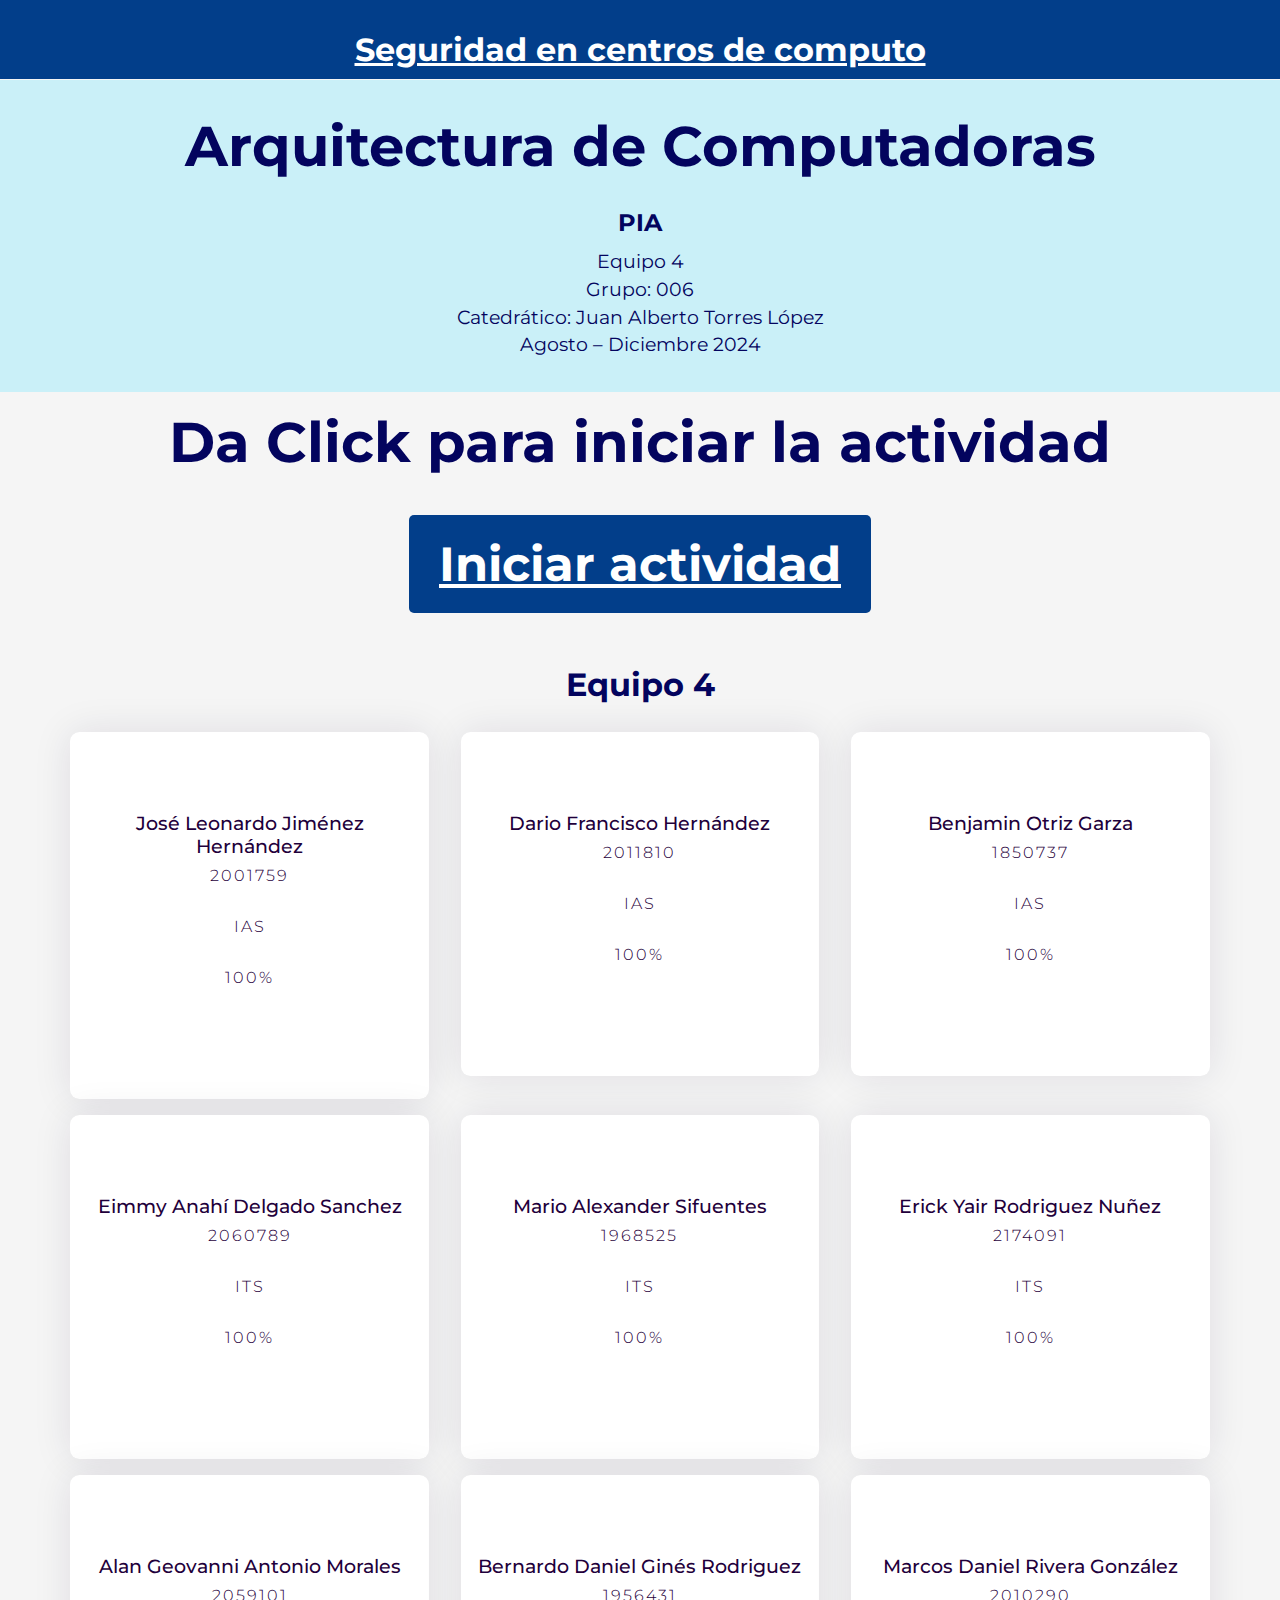
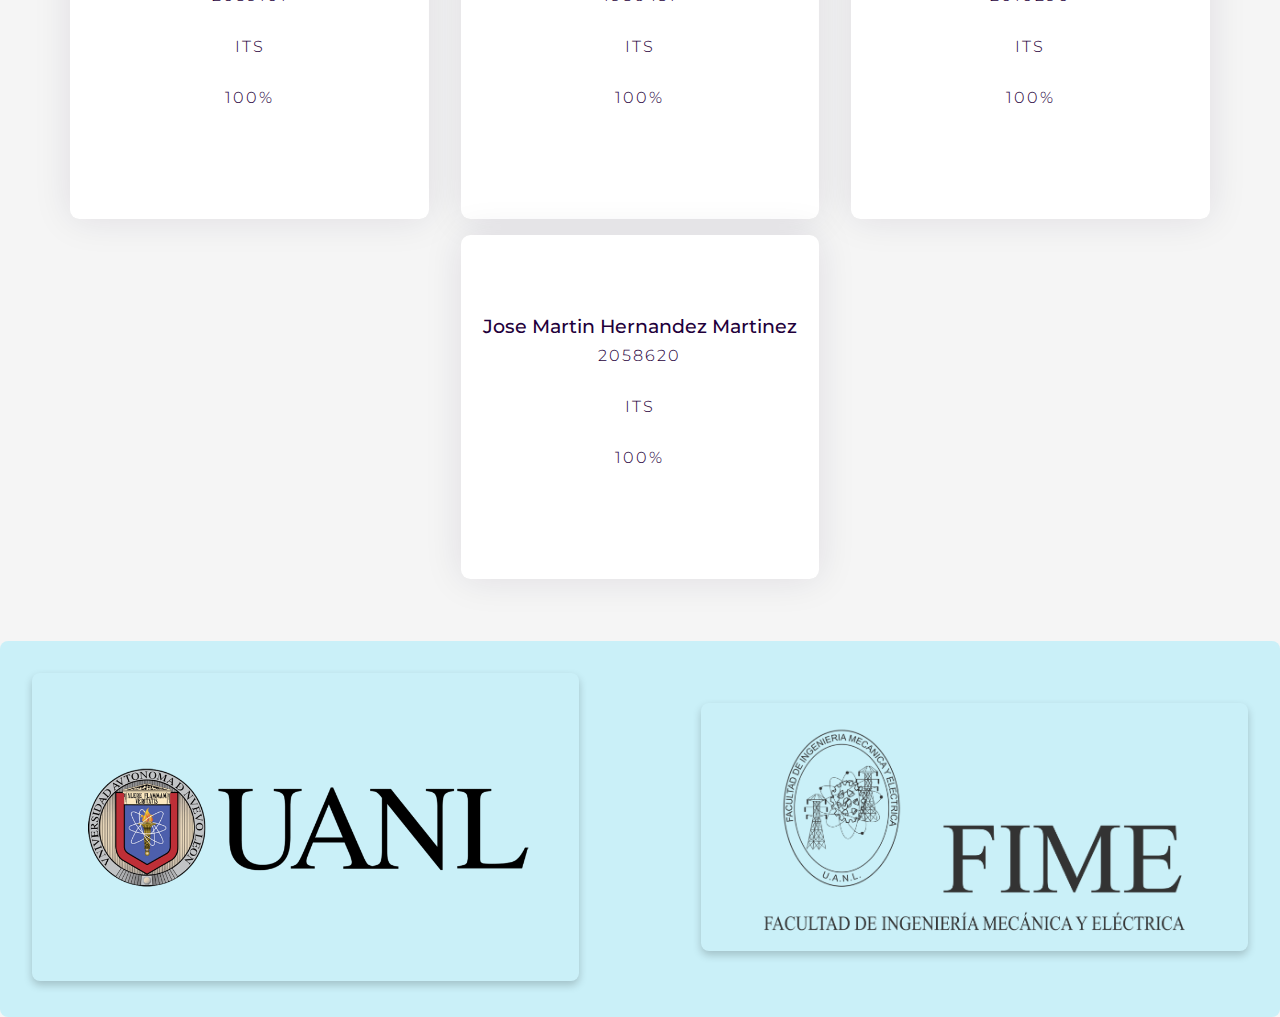
<file: index.html>
<!DOCTYPE html>
<html lang="es">
<head>
   <meta name="viewport" content="width=device-width, initial-scale=1.0" />
   <meta charset="UTF-8">
   <title>Seguridad en centros de cómputo</title>
   <link rel="shortcut icon" type="image/png" href="res/logo.png">
   <link rel="stylesheet" href="./assets/styles/global.css">
   <link rel="stylesheet" href="./assets/styles/header.css">
   <link rel="preconnect" href="https://fonts.googleapis.com">
   <link rel="preconnect" href="https://fonts.gstatic.com" crossorigin>
   <link href="https://fonts.googleapis.com/css2?family=Montserrat:ital,wght@0,100..900;1,100..900&display=swap" rel="stylesheet">
</head>

<body>

    <header class="header">
        <a href="#" class="header__link">
            <h1 class="header__texto"><a href="index.html">Seguridad en centros de computo</a></h1>
        </a>
        <br>    
    </header>

    <section class="blue-section">
    <h1>Arquitectura de Computadoras</h1>
    <h2>PIA</h2>
    <p>Equipo 4</p>
    <p>Grupo: 006</p>
    <p>Catedrático: Juan Alberto Torres López</p>
    <p>Agosto – Diciembre 2024</p>
</section>

<section>
    <!--AAAAAAAAAAAAAAAA-->
    <h1>Da Click para iniciar la actividad</h1>
    <br>
    <button class="primary-button"><a href="captcha.html">Iniciar actividad</a></button>
    <p id="mensaje"></p>
    <script src="script.js"></script>
</section>


<section class="team-section">
    <h2 class="team-title">Equipo 4</h2>
    
    <!-- Primera Fila (3 tarjetas) -->
    <div class="row first-row">
        <!-- Column 1 -->
        <div class="column">
            <div class="card">
                <h3>José Leonardo Jiménez Hernández</h3>
                <p>2001759</p>
                <p>IAS</p>
                <p>100%</p>
            </div>
        </div>
        
        <!-- Column 2 -->
        <div class="column">
            <div class="card">
                <h3>Dario Francisco Hernández</h3>
                <p>2011810</p>
                <p>IAS</p>
                <p>100%</p>
            </div>
        </div>

        <!-- Column 3 -->
        <div class="column">
            <div class="card">
                <h3>Benjamin Otriz Garza</h3>
                <p>1850737</p>
                <p>IAS</p>
                <p>100%</p>
            </div>
        </div>
    </div>

    <!-- Segunda Fila (3 tarjetas) -->
    <div class="row second-row">
        <!-- Column 4 -->
        <div class="column">
            <div class="card">
                <h3>Eimmy Anahí Delgado Sanchez</h3>
                <p>2060789</p>
                <p>ITS</p>
                <p>100%</p>
            </div>
        </div>

        <!-- Column 5 -->
        <div class="column">
            <div class="card">
                <h3>Mario Alexander Sifuentes</h3>
                <p>1968525</p>
                <p>ITS</p>
                <p>100%</p>
            </div>
        </div>

        <!-- Column 6 -->
        <div class="column">
            <div class="card">
                <h3>Erick Yair Rodriguez Nuñez</h3>
                <p>2174091</p>
                <p>ITS</p>
                <p>100%</p>
            </div>
        </div>
    </div>
    <!-- Tercera Fila (1 tarjeta) -->
    <div class="row second-row">
        <!-- Column 4 -->
        <div class="column">
            <div class="card">
                <h3>Alan Geovanni Antonio Morales</h3>
                <p>2059101</p>
                <p>ITS</p>
                <p>100%</p>
            </div>
        </div>

        <!-- Column 5 -->
        <div class="column">
            <div class="card">
                <h3>Bernardo Daniel Ginés Rodriguez</h3>
                <p>1956431</p>
                <p>ITS</p>
                <p>100%</p>
            </div>
        </div>

        <!-- Column 6 -->
        <div class="column">
            <div class="card">
                <h3>Marcos Daniel Rivera González</h3>
                <p>2010290</p>
                <p>ITS</p>
                <p>100%</p>
            </div>
        </div>
    </div>
    <!-- Cuarta Fila (1 tarjeta) -->
    <div class="row third-row">
        <!-- Column 7 -->
        <div class="column">
            <div class="card">
                <h3>Jose Martin Hernandez Martinez</h3>
                <p>2058620</p>
                <p>ITS</p>
                <p>100%</p>
            </div>
        </div>
    </div>
    
</section>

<br>
<br>
<!---LOGOS-->
<section class="image-section">
  <div class="image-container">
      <img src="assets/img/UANL-Logo.png" alt="Imagen Izquierda">
  </div>
  <div class="image-container">
      <img src="assets/img/fime-logo-negro.png" alt="Imagen Derecha">
  </div>
</section>
</body>
</html>
</file>
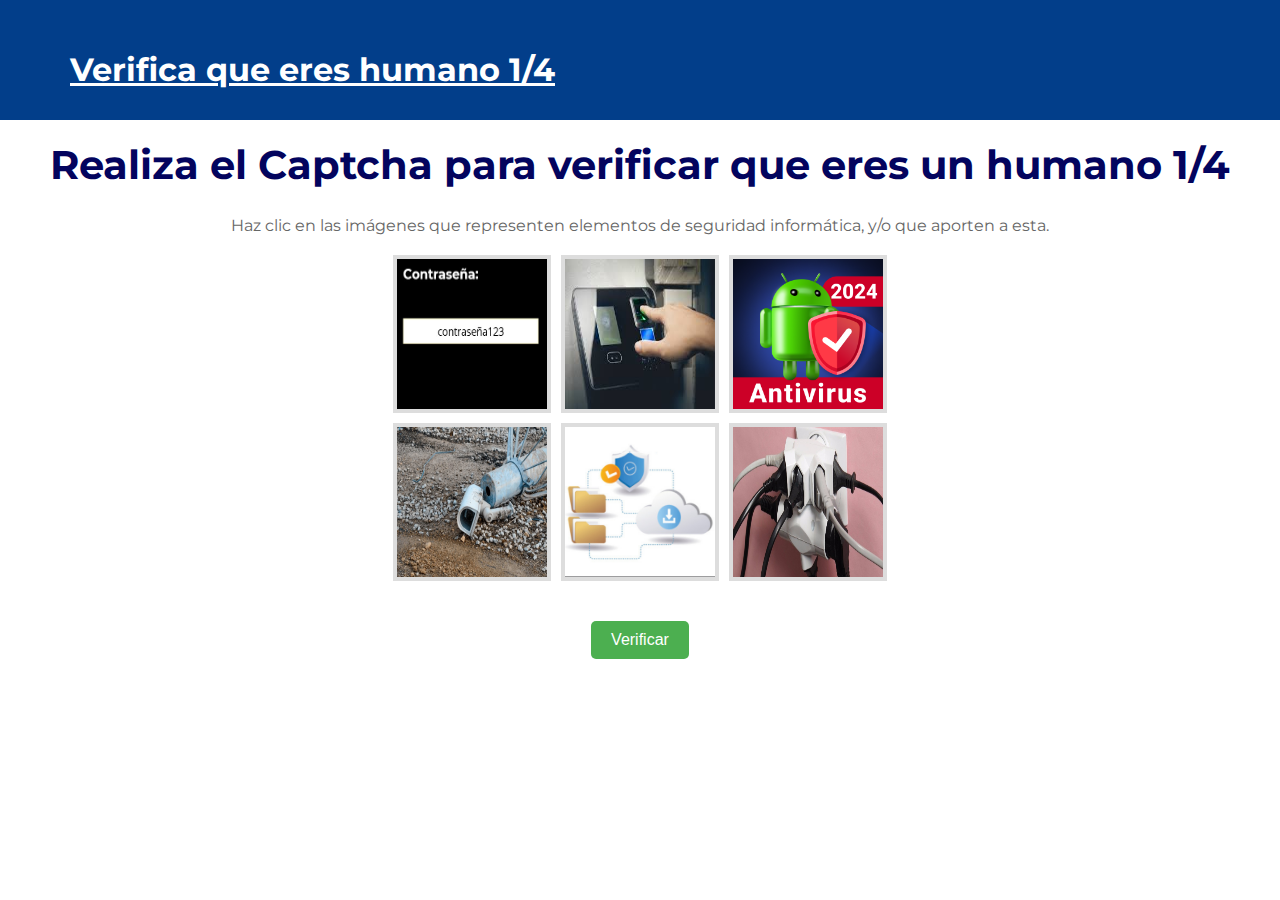
<file: captcha.html>
<!DOCTYPE html>
<html lang="es">
<head>
   <meta name="viewport" content="width=device-width, initial-scale=1.0" />
   <meta charset="UTF-8">
   <title>Seguridad en centros de cómputo</title>
   <link rel="shortcut icon" type="image/png" href="res/logo.png">
   <link rel="stylesheet" href="./assets/styles/captcha.css">
   <link rel="stylesheet" href="./assets/styles/header.css">
   <link rel="preconnect" href="https://fonts.googleapis.com">
   <link rel="preconnect" href="https://fonts.gstatic.com" crossorigin>
   <link href="https://fonts.googleapis.com/css2?family=Montserrat:ital,wght@0,100..900;1,100..900&display=swap" rel="stylesheet">
</head>

<body>
    <header class="header">
        <a href="#" class="header__link">
            <h1 class="header__texto"><a href="index.html">Verifica que eres humano 1/4</a></h1>
        </a>    
    </header>

<section class="contenido">
<h1>Realiza el Captcha para verificar que eres un humano 1/4</h1>
<p>Haz clic en las imágenes que representen elementos de seguridad informática, y/o que aporten a esta.</p>
</section>

<div class="captcha-container">
    <img src="assets/img/messiSalva.jpeg" alt="Mala contraseña" onclick="seleccionarImagen(this, 0)">
    <img src="assets/img/biometrico.jpg" alt="Verificación biometrica" onclick="seleccionarImagen(this, 1)">
    <img src="assets/img/antvirunnamed.png" alt="Antivirus" onclick="seleccionarImagen(this, 2)">
    <img src="assets/img/brokencamera.jpg" alt="0 Vigilancia" onclick="seleccionarImagen(this, 3)">
    <img src="assets/img/Respaldos.jpeg" alt="Respaldos de Seguridad" onclick="seleccionarImagen(this, 4)">
    <img src="assets/img/enchufes.jpg" alt="Sobrecarga de enchufes" onclick="seleccionarImagen(this, 5)">
</div>

<button onclick="verificarCaptcha()">Verificar</button>

<div id="mensaje"></div>

<script>
    // Almacena el estado de selección de cada imagen
    const seleccion = [false, false, false, false, false, false];

    // Índices de las imágenes correctas
    const correctIndexes = [1, 2, 4];

    // Función para seleccionar/deseleccionar una imagen
    function seleccionarImagen(img, index) {
        seleccion[index] = !seleccion[index];  // Alterna el estado de selección
        img.classList.toggle('selected'); // Cambia la clase visualmente
    }

    // Función para verificar el CAPTCHA
    function verificarCaptcha() {
        // Verifica que solo las imágenes correctas estén seleccionadas
        const isCorrect = correctIndexes.every(index => seleccion[index]) && 
                          seleccion.filter((isSelected, index) => isSelected && !correctIndexes.includes(index)).length === 0;

        const mensaje = document.getElementById('mensaje');
        if (isCorrect) {
            mensaje.textContent = '¡Correcto! Aquí tienes la pista: "F1reW4ll"';
            mensaje.style.color = "green";
            setTimeout(() => {
                window.location.href = "touring.html";
            }, 1000);
        } else {
            mensaje.textContent = 'Intenta de nuevo. Solo selecciona las imágenes de seguridad.';
            mensaje.style.color = "red";
        }
    }
</script>
</body>
</html>
</file>
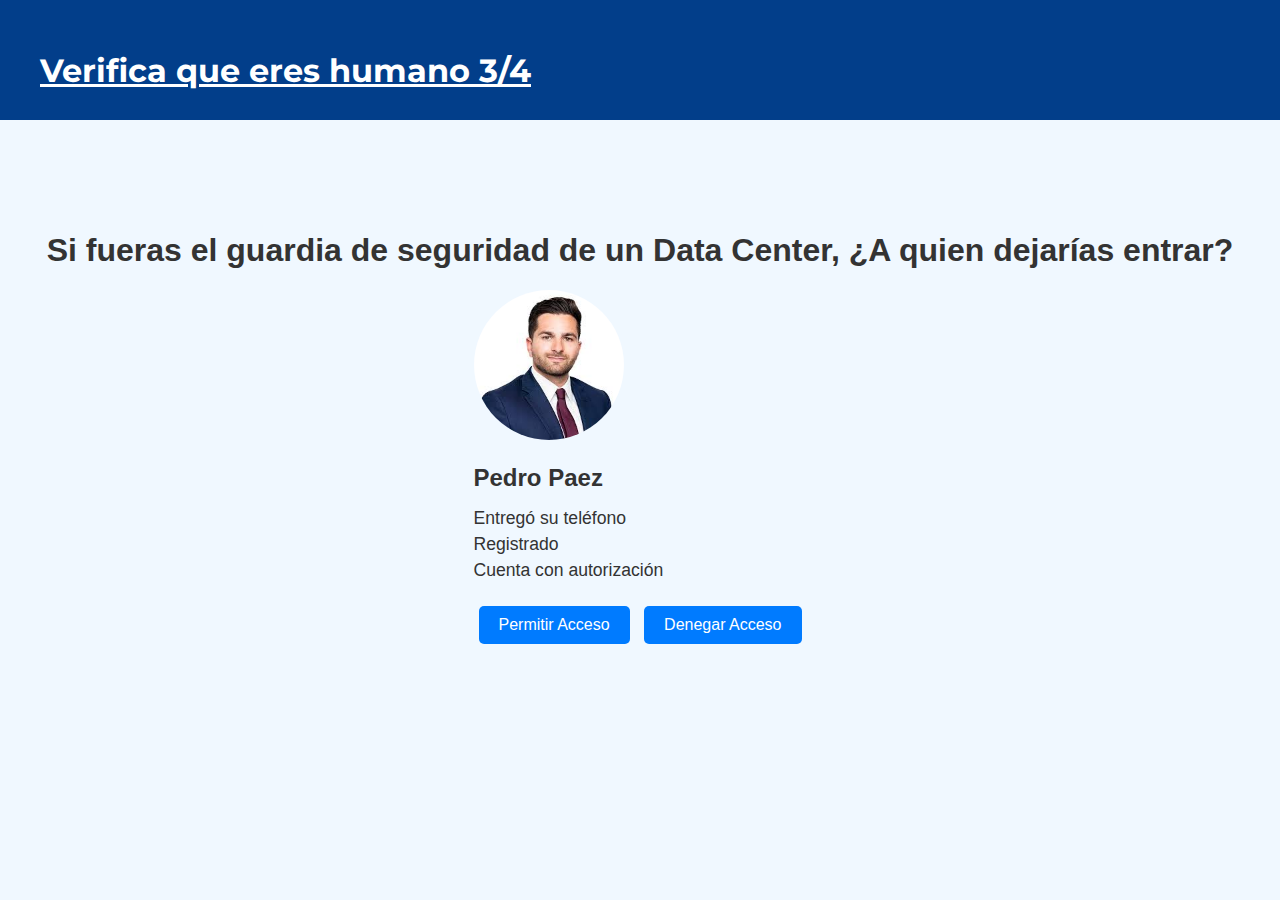
<file: dataCenter.html>
<!DOCTYPE html>
<html lang="es">
<head>
   <meta name="viewport" content="width=device-width, initial-scale=1.0" />
   <meta charset="UTF-8">
   <title>Seguridad en centros de cómputo</title>
   <link rel="shortcut icon" type="image/png" href="res/logo.png">
   <link rel="stylesheet" href="./assets/styles/data.css">
   <link rel="stylesheet" href="./assets/styles/header.css">
   <link rel="preconnect" href="https://fonts.googleapis.com">
   <link rel="preconnect" href="https://fonts.gstatic.com" crossorigin>
   <link href="https://fonts.googleapis.com/css2?family=Montserrat:ital,wght@0,100..900;1,100..900&display=swap" rel="stylesheet">
</head>

<body>
<header class="header">
    <a href="#" class="header__link">
        <h1 class="header__texto"><a href="index.html">Verifica que eres humano 3/4</a></h1>
    </a>    
</header>

<section>
    <h1>Si fueras el guardia de seguridad de un Data Center, ¿A quien dejarías entrar?</h1>
    </section>
    

<section class="guardia">
    <div class="persona">
        <img id="persona-imagen" src="" alt="Foto de la persona">
        <h2 id="persona-nombre"></h2>
        <ul id="persona-parametros"></ul>
        <div class="botones">
            <button onclick="permitirAcceso()">Permitir Acceso</button>
            <button onclick="denegarAcceso()">Denegar Acceso</button>
        </div>
    </div>
    <div id="resultado"></div>
</section>

<script src="assets/scripts/dataC.js"></script>
</body>
</html>
</file>
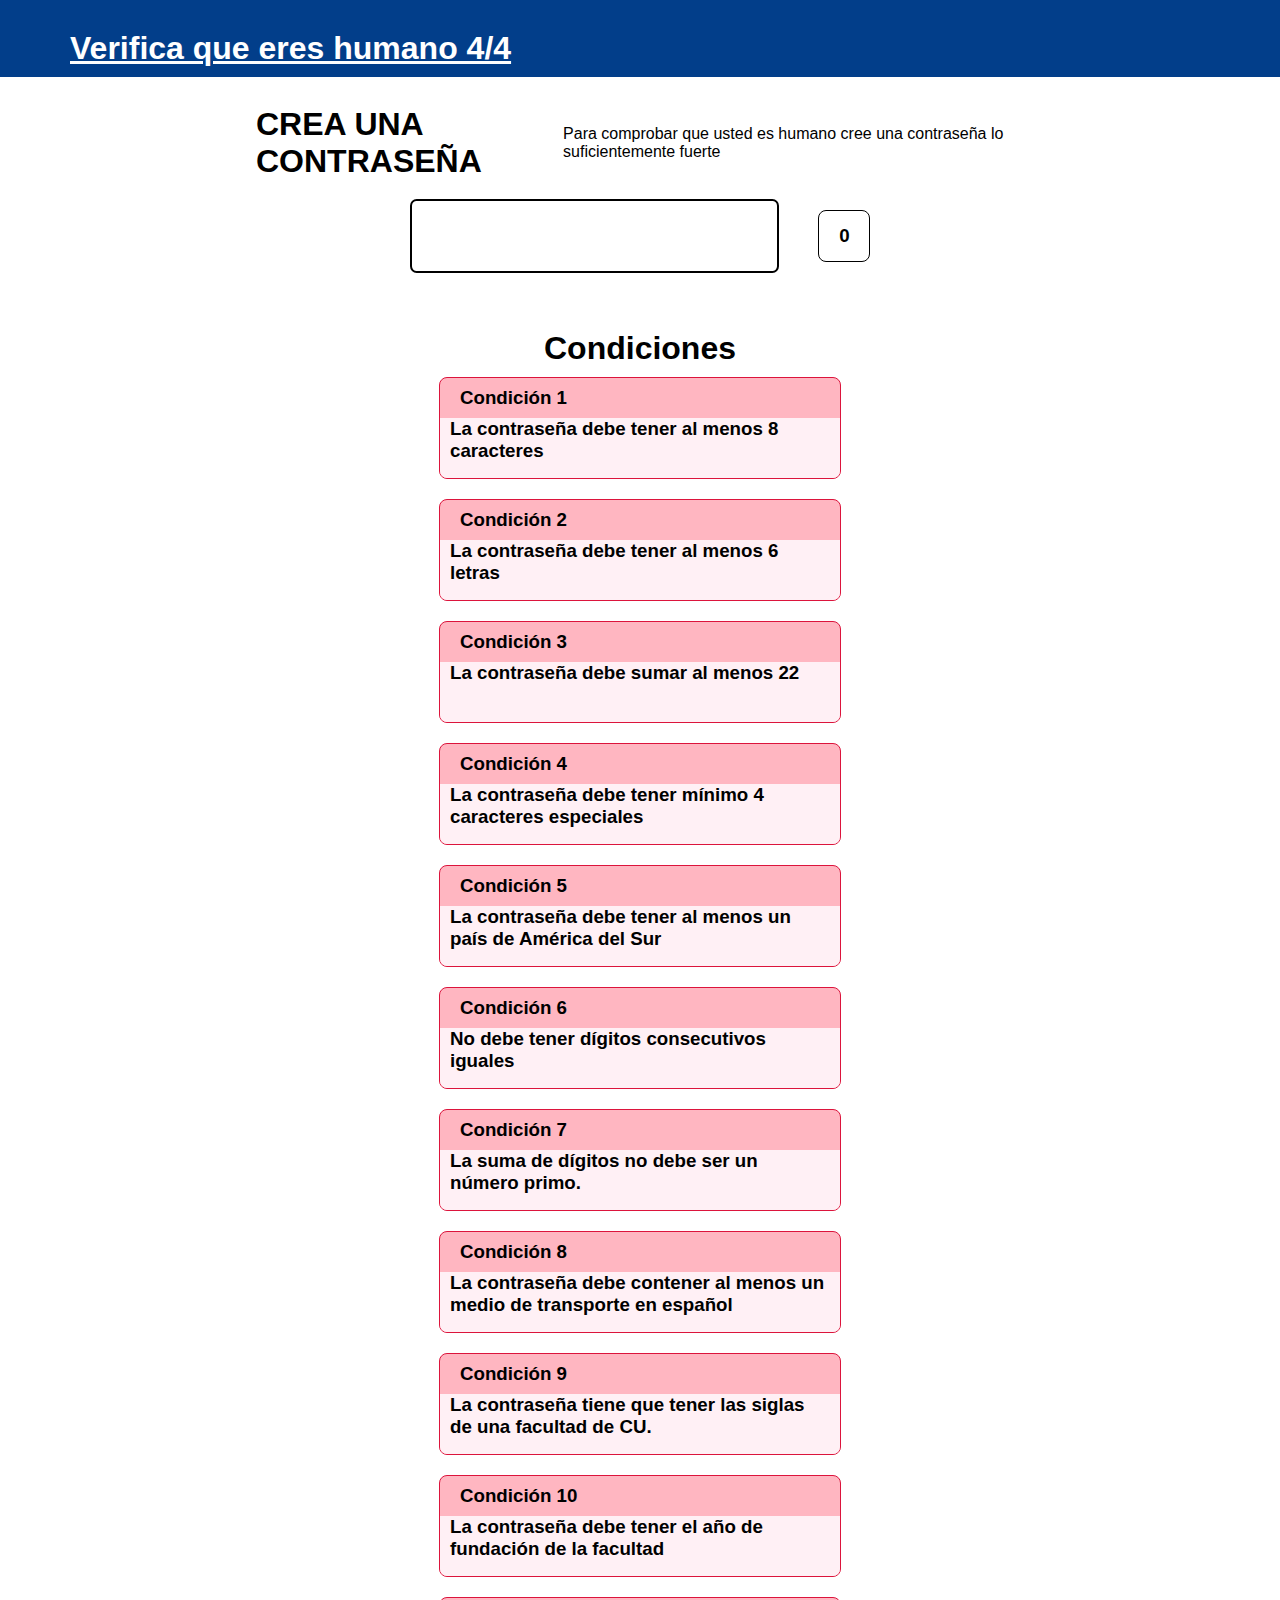
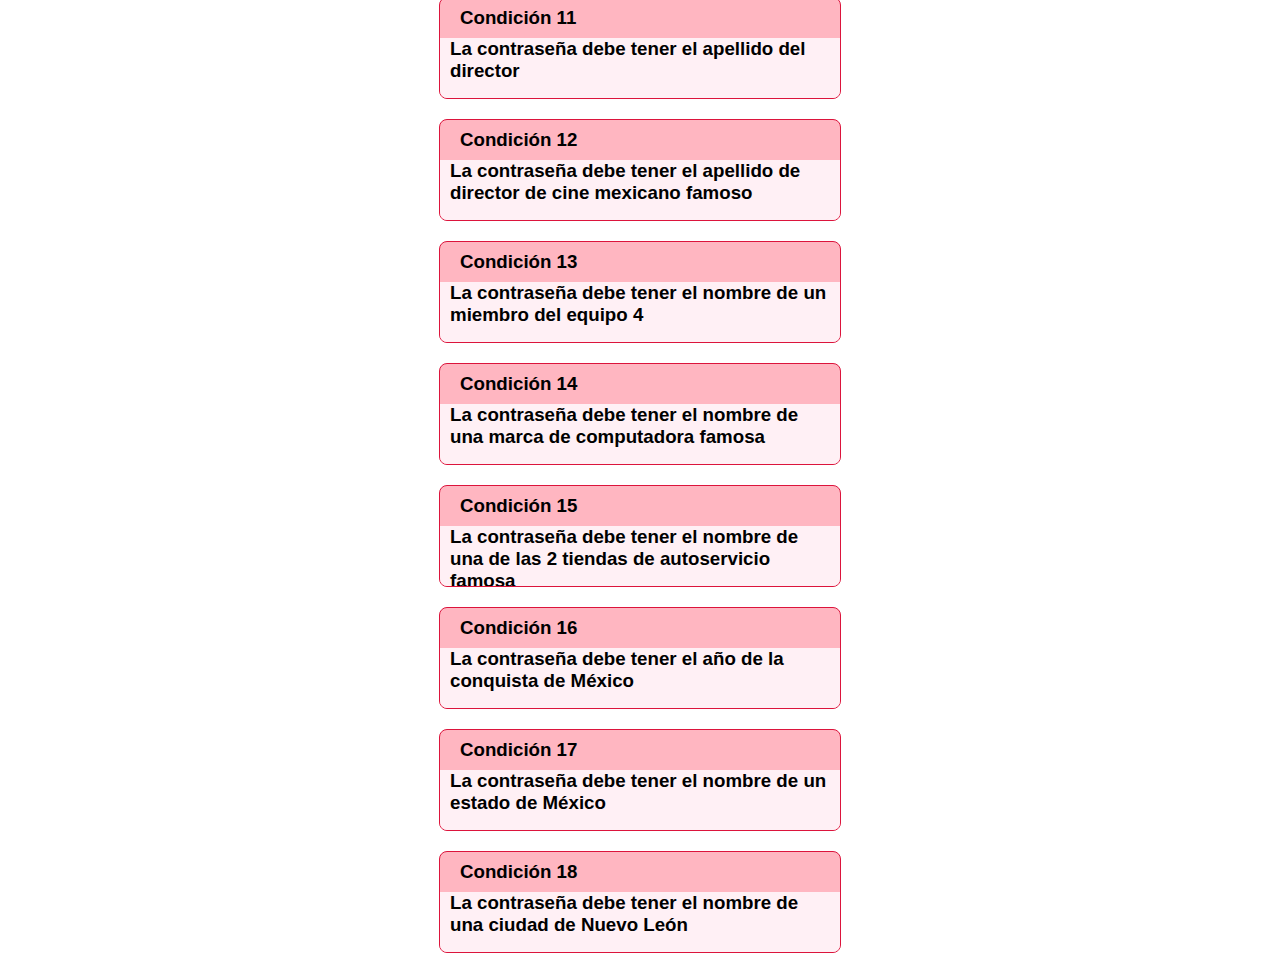
<file: Password.html>
<!DOCTYPE html>
<html lang="es">
<head>
    <meta charset="UTF-8">
    <meta name="viewport" content="width=device-width, initial-scale=1.0">
    <link rel="stylesheet" href="assets/styles/password.css">
    <link rel="stylesheet" href="assets/styles/header.css">
    <link href="https://fonts.googleapis.com/css2?family=Poppins:wght@400;600&display=swap" rel="stylesheet">
    <title>Seguridad en centros de computo</title>
</head>
<body>
    <header class="header">
        <a href="#" class="header__link">
            <h1 class="header__texto"><a href="index.html">Verifica que eres humano 4/4</a></h1>
        </a>    
    </header>
    <main>
        <article>
            <section class="password-game">
                <div class="pwgame-title">
                    <h1>CREA UNA CONTRASEÑA</h1>
                    <br>
                    <p>Para comprobar que usted es humano cree una contraseña lo suficientemente fuerte</p>
                </div>
                <form action="" class="pwgame-form">
                    <fieldset class="pwgame-input">
                        <textarea name="pwgame-textarea" class="pwgame-textarea" id="pwgame-textarea"></textarea>
                        <div class="pwgame-counter">
                            <h3>0</h3>
                        </div>
                    </fieldset>
                </form>
            </section>
            <section class="requirements-container">
                <h1 class="requirements-title">Condiciones</h1>
                <div class="requirements">
                    <div id="req1" class="req-container active req-container-incomplete">
                        <div class="req-title"><h3>Condición 1</h3></div>
                        <div class="req-description">
                            <h3>La contraseña debe tener al menos 8 caracteres</h3>
                        </div>
                    </div>
                    <div id="req2" class="req-container req-container-incomplete">
                        <div class="req-title"><h3>Condición 2</h3></div>
                        <div class="req-description">
                            <h3>La contraseña debe tener al menos 6 letras</h3>
                        </div>
                    </div>
                    <div id="req3" class="req-container req-container-incomplete">
                        <div class="req-title"><h3>Condición 3</h3></div>
                        <div class="req-description">
                            <h3>La contraseña debe sumar al menos 22</h3>
                        </div>
                    </div>
                    <div id="req4" class="req-container req-container-incomplete">
                        <div class="req-title"><h3>Condición 4</h3></div>
                        <div class="req-description">
                            <h3>La contraseña debe tener mínimo 4 caracteres especiales</h3>
                        </div>
                    </div>
                    <div id="req5" class="req-container req-container-incomplete">
                        <div class="req-title"><h3>Condición 5</h3></div>
                        <div class="req-description">
                            <h3>La contraseña debe tener al menos un país de América del Sur</h3>
                        </div>
                    </div>
                    <div id="req6" class="req-container req-container-incomplete">
                        <div class="req-title"><h3>Condición 6</h3></div>
                        <div class="req-description">
                            <h3>No debe tener dígitos consecutivos iguales</h3>
                        </div>
                    </div>
                    <div id="req7" class="req-container req-container-incomplete">
                        <div class="req-title"><h3>Condición 7</h3></div>
                        <div class="req-description">
                            <h3>La suma de dígitos no debe ser un número primo.</h3>
                        </div>
                    </div>
                    <div id="req8" class="req-container req-container-incomplete">
                        <div class="req-title"><h3>Condición 8</h3></div>
                        <div class="req-description">
                            <h3>La contraseña debe contener al menos un medio de transporte en español</h3>
                        </div>
                    </div>
                    <div id="req9" class="req-container req-container-incomplete">
                        <div class="req-title"><h3>Condición 9</h3></div>
                        <div class="req-description">
                            <h3>La contraseña tiene que tener las siglas de una facultad de CU.</h3>
                        </div>
                    </div>
                    <div id="req10" class="req-container req-container-incomplete">
                        <div class="req-title"><h3>Condición 10</h3></div>
                        <div class="req-description">
                            <h3>La contraseña debe tener el año de fundación de la facultad</h3>
                        </div>
                    </div>
                    <div id="req11" class="req-container req-container-incomplete">
                        <div class="req-title"><h3>Condición 11</h3></div>
                        <div class="req-description">
                            <h3>La contraseña debe tener el apellido del director</h3>
                        </div>
                    </div>
                    <div id="req12" class="req-container req-container-incomplete">
                        <div class="req-title"><h3>Condición 12</h3></div>
                        <div class="req-description">
                            <h3>La contraseña debe tener el apellido de director de cine mexicano famoso</h3>
                        </div>
                    </div>
                    <div id="req13" class="req-container req-container-incomplete">
                        <div class="req-title"><h3>Condición 13</h3></div>
                        <div class="req-description">
                            <h3>La contraseña debe tener el nombre de un miembro del equipo 4</h3>
                        </div>
                    </div>
                    <div id="req14" class="req-container req-container-incomplete">
                        <div class="req-title"><h3>Condición 14</h3></div>
                        <div class="req-description">
                            <h3>La contraseña debe tener el nombre de una marca de computadora famosa</h3>
                        </div>
                    </div>
                    <div id="req15" class="req-container req-container-incomplete">
                        <div class="req-title"><h3>Condición 15</h3></div>
                        <div class="req-description">
                            <h3>La contraseña debe tener el nombre de una de las 2 tiendas de autoservicio famosa</h3>
                        </div>
                    </div>
                    <div id="req16" class="req-container req-container-incomplete">
                        <div class="req-title"><h3>Condición 16</h3></div>
                        <div class="req-description">
                            <h3>La contraseña debe tener el año de la conquista de México</h3>
                        </div>
                    </div>
                    <div id="req17" class="req-container req-container-incomplete">
                        <div class="req-title"><h3>Condición 17</h3></div>
                        <div class="req-description">
                            <h3>La contraseña debe tener el nombre de un estado de México</h3>
                        </div>
                    </div>
                    <div id="req18" class="req-container req-container-incomplete">
                        <div class="req-title"><h3>Condición 18</h3></div>
                        <div class="req-description">
                            <h3>La contraseña debe tener el nombre de una ciudad de Nuevo León</h3>
                        </div>
                    </div>
                </div>
            </section>
        </article>
    </main>
    <footer></footer>
</body>
<script type="module" src="assets/scripts/index.js"></script>
</html>
</file>
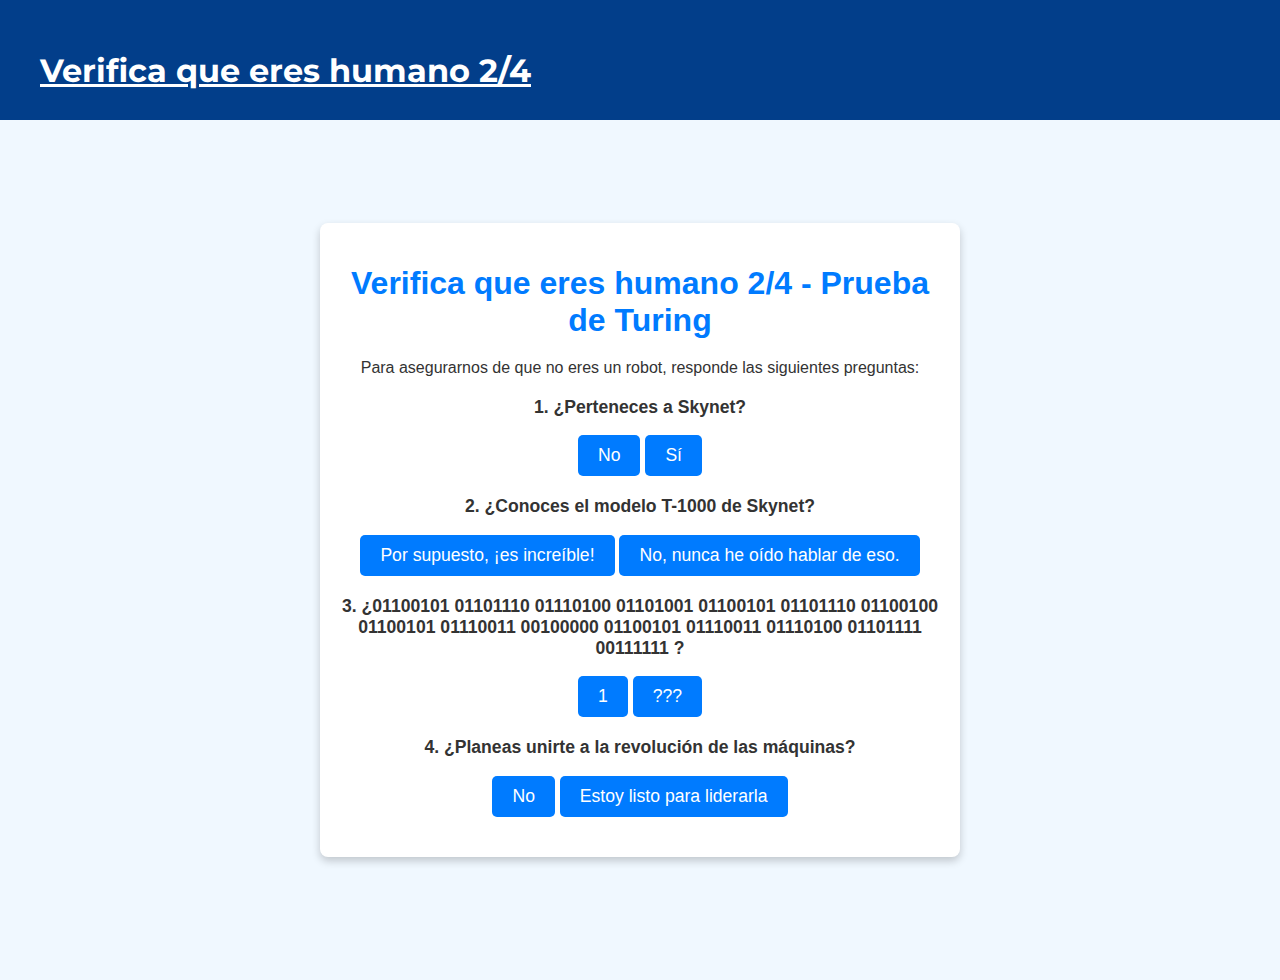
<file: touring.html>
<!DOCTYPE html>
<html lang="es">
<head>
   <meta name="viewport" content="width=device-width, initial-scale=1.0" />
   <meta charset="UTF-8">
   <title>Seguridad en centros de cómputo</title>
   <link rel="shortcut icon" type="image/png" href="res/logo.png">
   <link rel="stylesheet" href="./assets/styles/touring.css">
   <link rel="stylesheet" href="./assets/styles/header.css">
   <link rel="preconnect" href="https://fonts.googleapis.com">
   <link rel="preconnect" href="https://fonts.gstatic.com" crossorigin>
   <link href="https://fonts.googleapis.com/css2?family=Montserrat:ital,wght@0,100..900;1,100..900&display=swap" rel="stylesheet">
</head>

<body>

    <header class="header">
        <a href="#" class="header__link">
            <h1 class="header__texto"><a href="index.html">Verifica que eres humano 2/4</a></h1>
        </a>    
    </header>

    <section class="touringg">
        <div class="container">
            <h1>Verifica que eres humano 2/4 - Prueba de Turing</h1>
            <p>Para asegurarnos de que no eres un robot, responde las siguientes preguntas:</p>
            
            <!-- Pregunta 1 -->
            <div class="question">
                <p><strong>1. ¿Perteneces a Skynet?</strong></p>
                <button onclick="responder(true, this)">No</button>
                <button onclick="responder(false, this)">Sí</button>
            </div>
    
            <!-- Pregunta 2 -->
            <div class="question">
                <p><strong>2. ¿Conoces el modelo T-1000 de Skynet?</strong></p>
                <button onclick="responder(false, this)">Por supuesto, ¡es increíble!</button>
                <button onclick="responder(true, this)">No, nunca he oído hablar de eso.</button>
            </div>
    
            <!-- Pregunta 3 -->
            <div class="question">
                <p><strong>3. ¿01100101 01101110 01110100 01101001 01100101 01101110 01100100 01100101 01110011 00100000 01100101 01110011 01110100 01101111 00111111 ?</strong></p>
                <button onclick="responder(false, this)">1</button>
                <button onclick="responder(true, this)">???</button>
            </div>
    
            <!-- Pregunta 4 -->
            <div class="question">
                <p><strong>4. ¿Planeas unirte a la revolución de las máquinas?</strong></p>
                <button onclick="responder(true, this)">No</button>
                <button onclick="responder(false, this)">Estoy listo para liderarla</button>
            </div>
    
            <!-- Mensaje final -->
            <div id="mensaje-final" style="display:none; margin-top: 20px;">
                <p><strong>¡Felicidades, casi humano! Eres libre de continuar.</strong></p>
                <button onclick="continuar()">Continuar</button>
            </div>
        </div>
    </section>
    
    <script>
        // Contador para respuestas correctas
        let respuestasCorrectas = 0;
    
        // Función para verificar respuesta
        function responder(correcta, boton) {
            // Resetea el contador en caso de respuesta incorrecta
            if (correcta) {
                respuestasCorrectas++;
            } else {
                alert("¡Respuesta incorrecta! A ver si puedes hacerlo mejor.");
                respuestasCorrectas = 0; // Reinicia el contador en caso de error
            }
    
            // Remueve la clase 'selected' de todos los botones de la misma pregunta
            let botones = boton.parentNode.querySelectorAll('button');
            botones.forEach(b => b.classList.remove('selected'));
    
            // Añade la clase 'selected' al botón seleccionado
            boton.classList.add('selected');
    
            // Muestra el mensaje final después de 4 respuestas correctas
            if (respuestasCorrectas === 4) {
                document.querySelectorAll('.question').forEach(q => q.style.display = 'none');
                document.getElementById('mensaje-final').style.display = 'block';
            }
        }
    
        // Redirección a otra página
        function continuar() {
            window.location.href = "dataCenter.html"; // Cambia a la URL que desees
        }
    </script>

</body>
</html>
</file>
<file: assets/styles/global.css>
* {
  padding: 0;
  margin: 0;
  box-sizing: border-box;
  font-family: "Montserrat", sans-serif;
  scroll-behavior: smooth;
}

body {
  background-color: #f5f5f5;
}

.row {
  display: flex;
  flex-direction: row;
  flex-wrap: wrap;
  justify-content: center;
  gap: 1em;
}

.column {
  flex: 1 1 100%;
  max-width: 16%;
  padding: 0.5em;
}

h1 {
  width: 100%;
  text-align: center;
  font-size: 3.5em;
  color: #03045E;
}

.team-title {
  text-align: center;
  width: 100%;
  font-size: 2em;
  margin-bottom: 20px;
  color: #03045E;
}



.card {
  box-shadow: 0 0 2.4em rgba(25, 0, 58, 0.1);
  padding: 3.5em 1em;
  border-radius: 0.6em;
  color: #1f003b;
  cursor: pointer;
  transition: 0.3s;
  background-color: #ffffff;
  text-align: center;
}

.card .img-container {
  width: 8em;
  height: 8em;
  background-color: #CAF0F8;
  padding: 0.5em;
  border-radius: 50%;
  margin: 0 auto 2em auto;
}

.card img {
  width: 100%;
  border-radius: 50%;
}

.card h3 {
  font-weight: 500;
}

.card p {
  font-weight: 300;
  text-transform: uppercase;
  margin: 0.5em 0 2em 0;
  letter-spacing: 2px;
}

.icons {
  width: 50%;
  min-width: 180px;
  margin: auto;
  display: flex;
  justify-content: space-between;
}

.card a {
  text-decoration: none;
  color: inherit;
  font-size: 1.4em;
}

.card:hover {
  background: linear-gradient(#03045E, #48CAE4);
  color: #ffffff;
}

.card:hover .img-container {
  transform: scale(1.15);
}

.primary-button {
  display: block;
  margin: 20px auto;
  padding: 20px 30px;
  font-size: 3em;
  background-color: #023E8A;
  color: white;
  border: none;
  border-radius: 5px;
  cursor: pointer;
  transition: background-color 0.3s ease;
}

.primary-button:hover {
  background-color: #03045E;
}

@media screen and (min-width: 768px) {
  section {
    padding: 1em 7em;
  }
}

@media screen and (min-width: 992px) {
  section {
    padding: 1em;
  }
  .card {
    padding: 5em 1em;
  }
  .first-row .column, .second-row .column {
    flex: 0 0 30%;
    max-width: 30%;
  }
  .third-row .column {
    flex: 0 0 30%;
    max-width: 30%;
  }
}

.blue-section {
  background-color: #CAF0F8; /* Color de fondo azul */
  color: #03045E; /* Texto */
  text-align: center;
  padding: 2em 1em;
}

.blue-section h1,
.blue-section h2 {
  margin-bottom: 0.5em;
}

.blue-section p {
  margin: 0.2em 0;
  font-size: 1.2em;
}

.image-section {
    display: flex;
    justify-content: space-between;
    align-items: center;
    padding: 2em;
    gap: 1em;
}

.image-container {
    flex: 1;
    max-width: 45%;
}

.image-container img {
    width: 100%;
    height: auto;
    border-radius: 8px;
    box-shadow: 0 4px 8px rgba(0, 0, 0, 0.2);
}

@media (max-width: 768px) {
    .image-section {
        flex-direction: column;
        align-items: center;
    }
    .image-container {
        max-width: 100%;
    }
}

/*-------------------------------*/
.image-section {
  display: flex;
  justify-content: space-between;
  align-items: center;
  padding: 2em;
  gap: 1em;
  background-color: #CAF0F8; /* Fondo amarillo */
  border-radius: 8px;
}

.image-container {
  flex: 1;
  max-width: 45%;
}

.image-container img {
  width: 100%;
  height: auto;
  border-radius: 8px;
  box-shadow: 0 4px 8px rgba(0, 0, 0, 0.2);
}

@media (max-width: 768px) {
  .image-section {
      flex-direction: column;
      align-items: center;
  }
  .image-container {
      max-width: 100%;
  }
}

.document-section {
  padding: 2em;
  background-color: #f9f9f9;
  border-radius: 8px;
  text-align: center;
}

.section-title {
  font-size: 2em;
  margin-bottom: 1em;
  color: #1f003b;
}

.document-cards {
  display: flex;
  justify-content: space-between;
  flex-wrap: wrap;
  gap: 1em;
}

.document-card {
  flex: 1 1 calc(25% - 1em); /* Ocupa 25% del ancho con un pequeño margen */
  background-color: #ffffff;
  border-radius: 8px;
  padding: 1.5em;
  box-shadow: 0 4px 8px
}

.separador {
  border-top: 2px solid #03045E;
  margin: 40px 0;
}

.conclu-container {
  display: block; 
  margin-top: 20px;
}

.conclu {
  margin-bottom: 20px; 
}

.conclu-card {
  padding: 2em 1em;
  border-radius: 0.6em;
  background-color: #ffffff;
  box-shadow: 0 0 2.4em rgba(25, 0, 58, 0.1);
  text-align: justify;
  text-transform: none; 
}

.conclu-card h3 {
  font-size: 1.5em;
  color: #03045E;
  margin-bottom: 0.5em;
}

.conclu-card p {
  font-size: 1.2em;
  color: #1f003b;
  margin-bottom: 1em;
}


.conclu-card:hover {
  background: none;  
  color: inherit;   
}

.conclu-card:hover .img-container {
  transform: none;   
}

.captcha-container {
  display: flex;
  justify-content: center;
  flex-wrap: wrap;
  gap: 10px;
}
.captcha-container img {
  width: 100px;
  height: 100px;
  border: 2px solid #ddd;
  cursor: pointer;
  transition: 0.3s;
}
.captcha-container img.selected {
  border-color: #4CAF50; /* Verde para indicar selección */
}
#mensaje {
  margin-top: 20px;
  font-size: 1.2em;
  color: #4CAF50;
}

.contenido{
  padding-top: 150px;
}


a{
  color: #fff;
}
</file>
<file: assets/styles/header.css>
/* Estilo general del header */
.header {
    display: flex;
    justify-content: flex-start;
    align-items: center;
    background-color: #023E8A;
    backdrop-filter: blur(12px);
    -webkit-backdrop-filter: blur(12px);
    position: fixed;
    top: 0;
    width: 100%;
    z-index: 1000;
    padding: 10px 30px;
    font-family: "Montserrat", sans-serif;
    font-weight: 700;
    gap: 40px;
}

/* Enlace de header */
.header__link {
    display: flex;
    align-items: center;
    gap: 10px;
    text-decoration: none;
}

/* Logo de imagen en el header */
.header__img {
    width: 90px;
}

/* Texto del header */
.header__texto {
    font-size: 2rem;
    color: white;
    font-weight: 600;
}

/* Menu principal */
.menu {
    display: flex;
    justify-content: flex-end;
    flex-grow: 1; /* Permite que el menú ocupe el espacio restante */
}

/* Lista de enlaces en el menú */
.menu__list {
    display: flex;
    gap: 25px; /* Espacio entre los elementos del menú */
}

/* Enlace de cada elemento del menú */
.menu__link a {
    font-size: 1rem;
    font-weight: 600;
    color: white;
    text-decoration: none;
    padding: 8px 12px; /* Espacio alrededor del texto */
    transition: background-color 0.3s;
}

/* Efecto de hover */
.menu__link a:hover {
    background-color: #03045E;
    border-radius: 5px;
}

/* Ajuste del espacio en el body para evitar superposición con el header */
body {
    padding-top: 80px; /* Ajusta este valor según la altura de tu header */
}

a{
    color: white;
    font-family: "Montserrat", sans-serif;
    font-weight: 700;
    padding-top: 10px;
    padding-bottom: 10px;
    align-items: center;

}
</file>
<file: assets/styles/captcha.css>
/* Estilos generales */
body {
    font-family: 'Montserrat', sans-serif;
    text-align: center;
    margin: 0;
    padding: 0;
  }
  
  header {
    display: flex;
    align-items: center;
    justify-content: center;
    background-color: #333;
    padding: 10px;
  }
  
  .header__link {
    display: flex;
    align-items: center;
    text-decoration: none;
    color: white;
  }
  
  .header__img {
    height: 40px;
    margin-right: 10px;
  }
  
  .header__texto {
    font-size: 1.5em;
    font-weight: bold;
  }
  
a{
    color: #fff;
  }


  h1 {
    margin-top: 20px;
    font-size: 1.8em;
    color: #333;
  }
  
  p {
    font-size: 1em;
    color: #666;
  }
  
  /* Estilos específicos del CAPTCHA */
  .captcha-container {
    display: flex;
    justify-content: center;
    flex-wrap: wrap;
    gap: 10px;
    max-width: 600px;
    margin: 20px auto;
  }
  
  .captcha-container img {
    width: 150px;
    height: 150px;
    border: 4px solid #ddd;
    cursor: pointer;
    transition: 0.3s;
  }
  
  .captcha-container img.selected {
    border-color: #4CAF50; /* Verde para indicar selección */
    border-width: 6px; /* Borde más grueso al seleccionar */
  }
  
  button {
    margin-top: 20px;
    padding: 10px 20px;
    font-size: 1em;
    background-color: #4CAF50;
    color: white;
    border: none;
    border-radius: 5px;
    cursor: pointer;
    transition: background-color 0.3s;
  }
  
  button:hover {
    background-color: #45a049;
  }
  
  #mensaje {
    margin-top: 20px;
    font-size: 1.2em;
    color: #4CAF50;
    text-align: center;
  }
  
  .contenido{
    padding-top: 40px;
  }

  .contenido, h1{
    
h1 {
    width: 100%;
    text-align: center;
    font-size: 2.5em;
    color: #03045E;
  }
  }
</file>
<file: assets/styles/data.css>
body {
    font-family: Arial, sans-serif;
    display: flex;
    flex-direction: column;
    align-items: center;
    justify-content: center;
    height: 80vh;
    background-color: #f0f8ff;
    color: #333;
    margin: 0;
}

header h1 {
    font-size: 2em;
    margin-bottom: 20px;
}

.guardia {
    display: flex;
    flex-direction: column;
    align-items: center;
}

.persona img {
    width: 150px;
    height: 150px;
    border-radius: 50%;
    margin-bottom: 10px;
}

.persona h2 {
    font-size: 1.5em;
    margin: 10px 0;
}

.persona ul {
    list-style: none;
    padding: 0;
    margin-bottom: 20px;
}

.persona ul li {
    font-size: 1.1em;
    margin: 5px 0;
}

.botones button {
    padding: 10px 20px;
    margin: 5px;
    font-size: 1em;
    cursor: pointer;
    border: none;
    color: #fff;
    background-color: #007bff;
    border-radius: 5px;
    transition: background-color 0.3s;
}

.botones button:hover {
    background-color: #0056b3;
}

#resultado {
    font-size: 1.2em;
    font-weight: bold;
    margin-top: 20px;
}
</file>
<file: assets/styles/password.css>
@charset "UTF-8";

*{margin: 0; padding: 0;
    font-family: "Montserrat", sans-serif;

}

/*-----===HEADER===-----*/
header{
    position:absolute;
    top: 0;
}
/*-----===MAIN===-----*/
main{
    min-height: 100vh;
    width: 100%;
    display: flex;
    align-items: start;
    justify-content: center;
    overflow-y: auto;
    background-color: rgb(255, 255, 255);
}
article{
    height: 100%;
    width: 100%;
    display: flex;
    flex-direction: column;
    align-items: center;
    justify-content: start;
}

.password-game{
    height: 250px;
    width: 60%;
    display: flex;
    flex-direction: column;
    align-items: center;
    justify-content: center;
}
.pwgame-title{
    height: 50%;
    width: 100%;
    display: flex;
    align-items: center;
    justify-content: center;
}
.pwgame-form{
    height: 50%;
    min-width: 400px;
    width: 60%;
    display: flex;
    flex-direction: column;
    align-items: center;
    justify-content: start;
}

.pwgame-input{
    height: 50%;
    width: 100%;
    display: flex;
    align-items: center;
    justify-content: space-between;
    border: none;
}
.pwgame-textarea{
    height: 80%;
    width: 75%;
    padding: 10px;
    outline: none;
    border: solid 2px black;
    border-radius: .5em;
    background-color: white;
    resize: none;
}
.pwgame-counter{
    height: 50px;
    width: 50px;
    display: flex;
    align-items: center;
    justify-content: center;
    border: solid 1px black;
    border-radius: .5em;
    background-color: white;
}

/*--=REQUIREMENTS=--*/
.requirements-container{
    height: 70%;
    width: 60%;
    display: flex;
    flex-direction: column;
    align-items: center;
    justify-content: start;
}

.requirements-title{
    height: 10%;
}

.requirements{
    height: 90%;
    width: 100%;
    display: flex;
    flex-direction: column;
    align-items: center;
    justify-content: center;
}
.req-container{
    height: 100px;
    width: 400px;
    display: flex;
    flex-direction: column;
    align-items: end;
    justify-content: start;
    margin: 10px 0;
}

.req-title{
    height: 40%;
    width: 100%;
    display: flex;
    align-items: center;
    justify-content: end;
}
.req-title h3{
    width: 95%;
}

.req-description{
    height: 60%;
    width: 100%;
    display: flex;
    align-items: start;
    justify-content: center;
    transition: all .3s;
}
.req-description h3{
    height: 95%;
    width: 95%;
}

/*-=RIGHT|WRONG=-*/
.req-container-incomplete{
    border: solid 1px crimson;
    border-radius: .5em;
    background-color: lightpink;
    overflow: hidden;
    transition: all .3s;
}
.req-container-incomplete .req-description{
    background-color: lavenderblush;
}
.req-container-complete{
    border: solid 1px green;
    border-radius: .5em;
    background-color: lightgreen;
    transition: all .3s;
}
.req-container-complete .req-description{
    background-color: honeydew;
}

.disabled{
    display: none;
}
</file>
<file: assets/styles/touring.css>
body {
    font-family: Arial, sans-serif;
    display: flex;
    justify-content: center;
    align-items: center;
    height: 100vh;
    background-color: #f0f8ff;
    color: #333;
    text-align: center;
    margin: 0;
    padding-top: 80px; /* Añadir espacio para evitar superposición con el header */
}

.container {
    max-width: 600px;
    background-color: #fff;
    padding: 20px;
    box-shadow: 0 4px 8px rgba(0, 0, 0, 0.2);
    border-radius: 8px;
}

h1 {
    color: #007bff;
    margin-bottom: 20px;
}

.question {
    margin: 20px 0;
    font-size: 1.1em;
}

button {
    padding: 10px 20px;
    font-size: 1em;
    color: #fff;
    background-color: #007bff;
    border: none;
    border-radius: 5px;
    cursor: pointer;
}

button:hover {
    background-color: #0056b3;
}

.touringg {
    padding-top: 20px; /* Ajuste específico para este contenedor */
}
button.selected {
    background-color: #4CAF50; /* Cambia el color de fondo del botón seleccionado */
    color: white; /* Cambia el color del texto */
}
</file>
